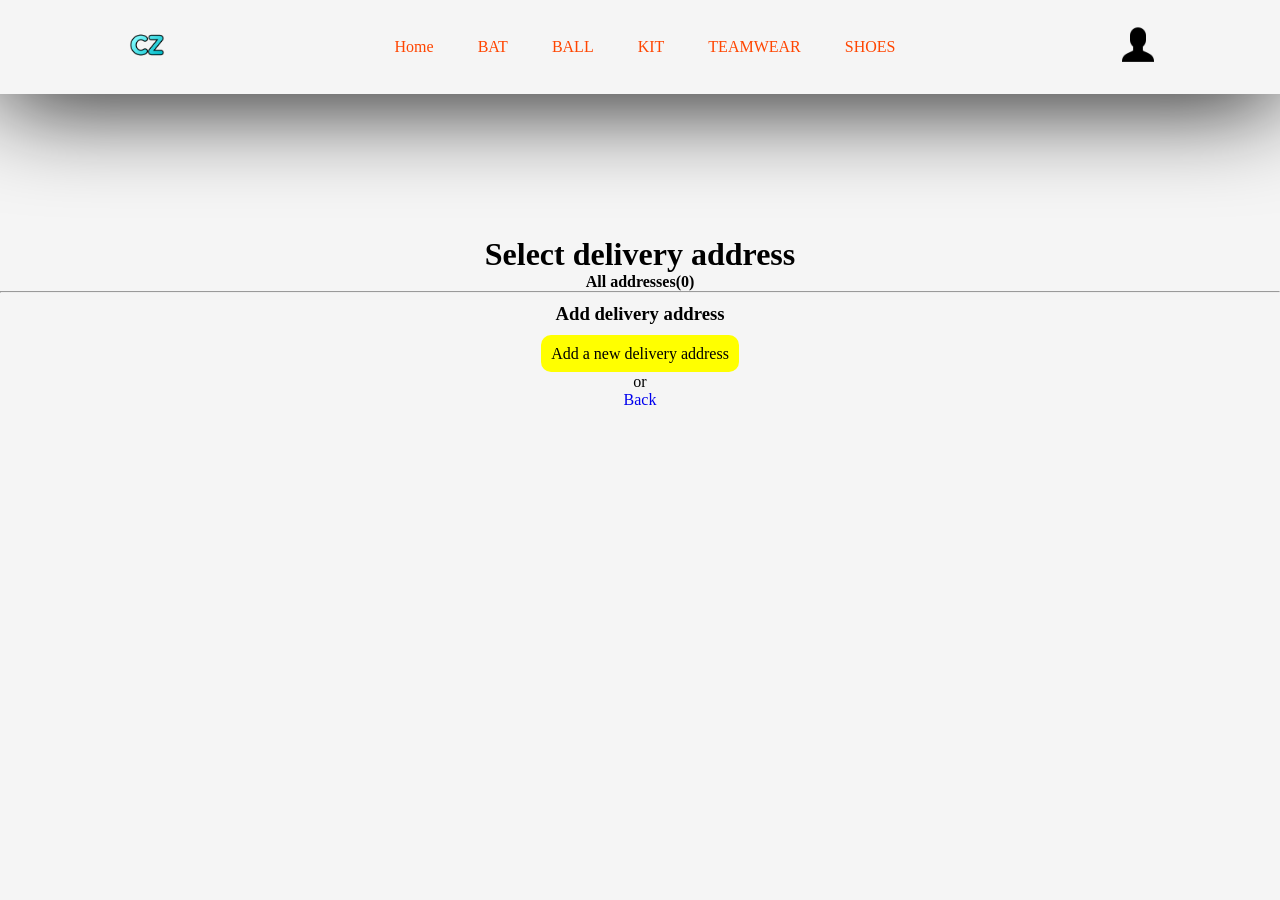
<file: addres.html>
<!DOCTYPE html>
<html lang="en">
<head>
    <meta charset="UTF-8">
    <meta name="viewport" content="width=device-width, initial-scale=1.0">
    <title>Delivery address</title>
    <style>
        *{
    padding: 0px;
    margin:0px;
    background-color: whitesmoke;
    
    
}


/* header  */

a{
    text-decoration: none;
    
}

header{
    position: fixed;
     width: 100%;
     left: 0px ;
     right: 0px ;
     box-shadow: 0px 4px 100px black;
}

#navigation{
    display: flex;
    justify-content: space-around;
    padding: 20px ;
   
    align-items: center;
}


.n{
    color: orangered;
    padding: 20px ;
}

.n:hover{
    border-bottom:5px solid orangered;
    padding: 25px;
}


        .a{
            text-decoration: none;
            background-color: yellow;
            padding:10px;
            
            border-radius: 10px;
            color:black;
        }
        main{
            margin-top: 200px;
        }

    </style>
</head>
<body>

    <header>
        <div id="navigation">
            <div id="nav1"><img src="mainlogo.png" height="50px " width="50px "></div>
            <div id="nav2">
                <a href="index.html" class="n" target="_main">Home</a>
                <a href="bat.html"  class="n" target="_main">BAT</a>
                <a href="ball.html"  class="n" target="_main">BALL</a>
                <a href="kit.html"  class="n" target="_main">KIT</a>
                <a href="teamwear.html"  class="n" target="_main">TEAMWEAR</a>
                <a href="SHOES.html"  class="n" target="_main">SHOES</a>
            </div>
            <div id="nav3"><a href="login or singe up.html"><img src="logo.png" height="40px " width="40px "></a></div>
        </div>
    </header>
    
    
     <br/> <br/>
    <center>
     <main>
    <h1>Select delivery address</h1>
    <p><b>All addresses(0)</b></p>
    <hr>
    <h3 style="margin-top: 10px; margin-bottom: 20px;">Add delivery address </h3>
    <a class="a"  href="address2.html" target="_main">Add a new delivery address</a> 
  
    <p style="margin-top: 10px;">or</p>
    <a href="index.html">Back</a>
    </main>   
</body>
</html>
</file>
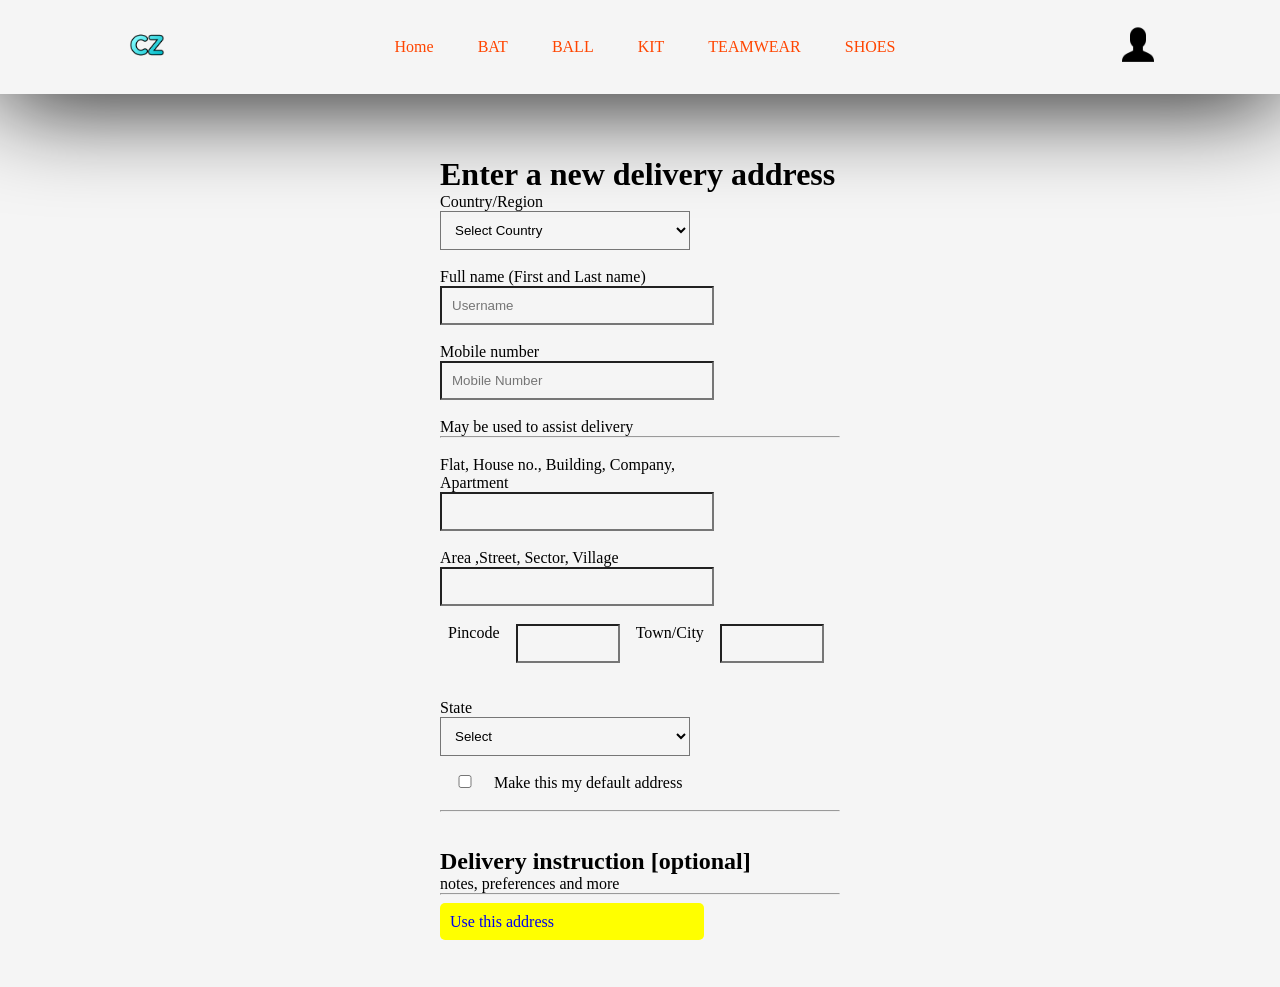
<file: address2.html>
<!DOCTYPE html>
<html lang="en">
<head>
    <meta charset="UTF-8">
    <meta name="viewport" content="width=device-width, initial-scale=1.0">
    <title>Address</title>
    <style>

        *{
    padding: 0px;
    margin:0px;
    background-color: whitesmoke;
    
    
}



/* header  */

a{
    text-decoration: none;
    
}

header{
    position: fixed;
     width: 100%;
     left: 0px ;
     right: 0px ;
     box-shadow: 0px 4px 100px black;
}

#navigation{
    display: flex;
    justify-content: space-around;
    padding: 20px ;
   
    align-items: center;
}


.n{
    color: orangered;
    padding: 20px ;
}

.n:hover{
    border-bottom:5px solid orangered;
    padding: 25px;
}

main{
    margin-top:100px;
}

        #container{
            width: 400px;
            margin: 0px auto;
            padding: 20px;
        }


        select{
            width: 250px; 
            padding: 10px;
        }
        
        input{
            width: 250px; 
            padding: 10px;
        }

        .pt{
            display: flex;
            justify-content: space-evenly;
        }

        .pta{
            width: 80px;
        }

        .a{
            text-decoration: none;
            width:200px;
            background-color: yellow;
            padding-right: 150px;
            padding-top: 10px;
            padding-bottom: 10px;
            padding-left: 10px;
            border-radius: 5px;
            
        }



    </style>
</head>
<body>
    <header>
        <div id="navigation">
            <div id="nav1"><img src="mainlogo.png" height="50px " width="50px "></div>
            <div id="nav2">
                <a href="index.html" class="n" target="_main">Home</a>
                <a href="bat.html"  class="n" target="_main">BAT</a>
                <a href="ball.html"  class="n" target="_main">BALL</a>
                <a href="kit.html"  class="n" target="_main">KIT</a>
                <a href="teamwear.html"  class="n" target="_main">TEAMWEAR</a>
                <a href="SHOES.html"  class="n" target="_main">SHOES</a>
            </div>
            <div id="nav3"><a href="login or singe up.html"><img src="logo.png" height="40px " width="40px "></a></div>
        </div>
    </header>
    
    
     <br/> <br/> 
    <main>
    <div id="container">
    <h1>Enter a new delivery address</h1>

    <form action="action.php" method="post">

        <label>Country/Region</label><br/> 
        <select >
            <option value="">Select Country</option>
            <option value="India">India</option>
            <option value="america">America</option>
            <option value="Australia">Australia</option>
        </select> <br/> <br/>

        <label>Full name (First and Last name)</label> <br/>
        <input type="name" placeholder="Username" required> <br/> <br/>

        <label>Mobile number</label> <br/>
        <input type="tel" placeholder="Mobile Number" required maxlength="10"> <br/> <br/>

        <p>May be used to assist delivery</p>
        <hr/> <br/>

        <label>Flat, House no., Building, Company,<br/> Apartment</label> <br/>
        <input type="text" required> <br/> <br>


        <label>Area ,Street, Sector, Village</label> <br/>
        <input type="text" required> <br/> <br>

        <div class="pt">
            <label>Pincode</label> <br/>
            <input class="pta" type="tel" required maxlength="6"> <br/> <br>

            <label>Town/City</label> <br/>
            <input class="pta"  type="text" required> <br/> <br>
            
        </div> <br/> <br/>


        <label>
            State
        </label><br/> 
        <select >
            <option value="">Select</option>
            <option value="rajasthan">Rajasthan</option>
            <option value="gj">gj</option>
            <option value="Mh">Mh</option>
        </select> <br/> <br/>

        
        <input style="width: 50px;" type="checkbox" required > Make this my default address <br/> <br/>

        <hr/>
        <br/> <br/>

        <h2>Delivery instruction [optional]</h2>
        <p>notes, preferences and more </p>
        <hr/><br/>

        <a  class="a" href="payment.html">Use this address</a> <br/> <br/> <br/>

        





    </form>
    </div>
</main>
            

</body>
</html>
</file>
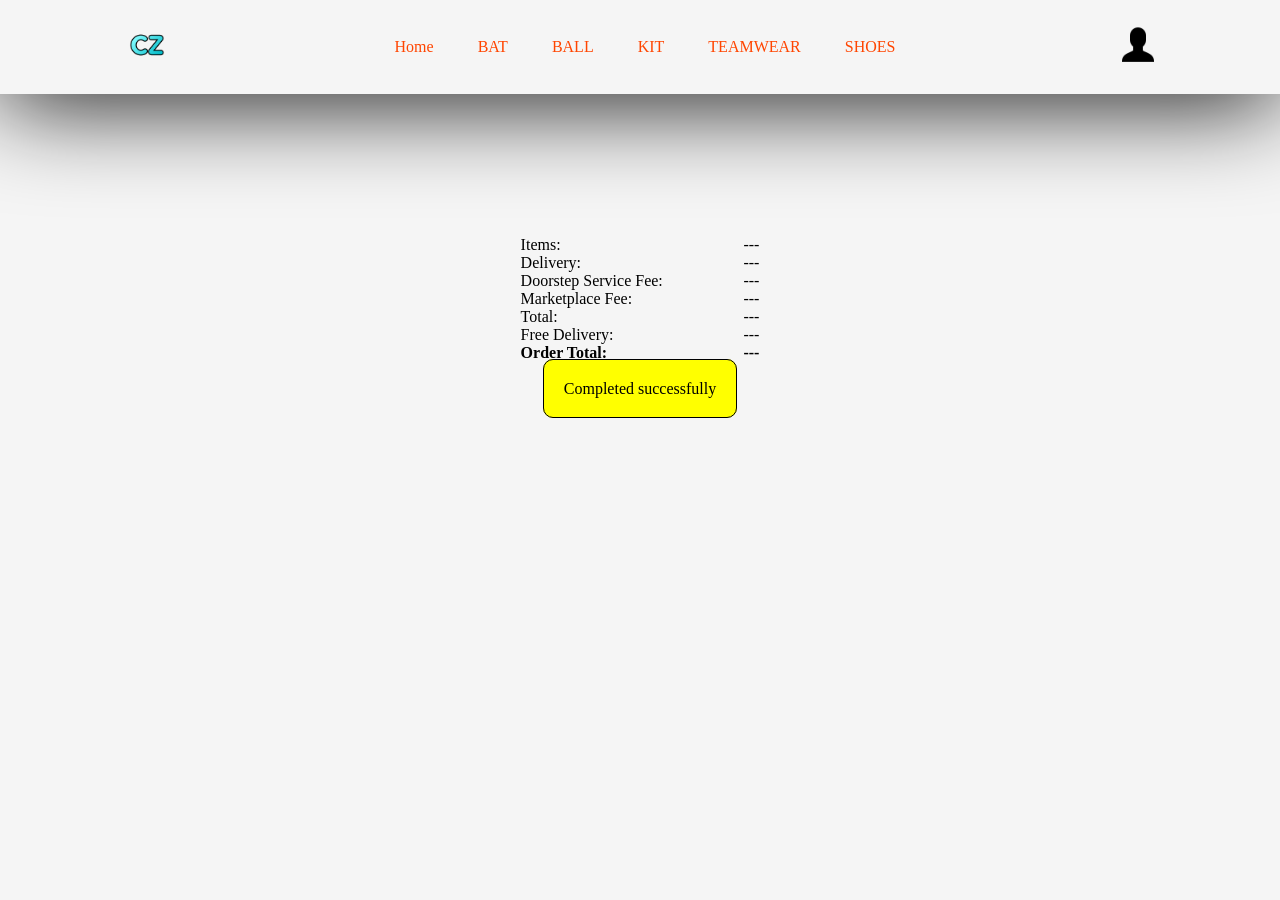
<file: confirmorder.html>
<!DOCTYPE html>
<html lang="en">
<head>
    <meta charset="UTF-8">
    <meta name="viewport" content="width=device-width, initial-scale=1.0">
    <title>Confirm order</title>
    <style>


        *{
    padding: 0px;
    margin:0px;
    background-color: whitesmoke;
    
    
}


/* header  */

a{
    text-decoration: none;
    
}

header{
    position: fixed;
     width: 100%;
     left: 0px ;
     right: 0px ;
     box-shadow: 0px 4px 100px black;
}

#navigation{
    display: flex;
    justify-content: space-around;
    padding: 20px ;
   
    align-items: center;
}


.n{
    color: orangered;
    padding: 20px ;
}

.n:hover{
    border-bottom:5px solid orangered;
    padding: 25px;
}


        #main{
            padding-top:200px;
            width: 400px;
            display: flex;
            justify-content: space-evenly;
            margin:0px auto;
        }

    </style>
</head>
<body>

    <header>
        <div id="navigation">
            <div id="nav1"><img src="mainlogo.png" height="50px " width="50px "></div>
            <div id="nav2">
                <a href="index.html" class="n" target="_main">Home</a>
                <a href="bat.html"  class="n" target="_main">BAT</a>
                <a href="ball.html"  class="n" target="_main">BALL</a>
                <a href="kit.html"  class="n" target="_main">KIT</a>
                <a href="teamwear.html"  class="n" target="_main">TEAMWEAR</a>
                <a href="SHOES.html"  class="n" target="_main">SHOES</a>
            </div>
            <div id="nav3"><a href="login or singe up.html"><img src="logo.png" height="40px " width="40px "></a></div>
        </div>
    </header>
    
    
     <br/> <br/> 
    
    <div id="main">
        <div class="left">
            <p>Items:</p>
            <p>Delivery:</p>
            <p>Doorstep Service Fee:</p>
            <p>Marketplace Fee:</p>
            <p>Total:</p>
            <p>Free Delivery:</p>
            <p><b>Order Total:</b></p>
        </div>

        <div class="right">
            <p>---</p>
            <p>---</p>
            <p>---</p>
            <p>---</p>
            <p>---</p>
            <p>---</p>
            <p><b>---</b></p>
        </div>
        
    </div> <br/> 
    <center><a href="index.html" style="background-color: yellow; text-decoration: none; color: black; padding: 20px; border: 1px solid black; border-radius: 10px; margin-top: 10px;" onclick="alert('order placed')">Completed successfully</a></center>
    
</body>
</html>
</file>
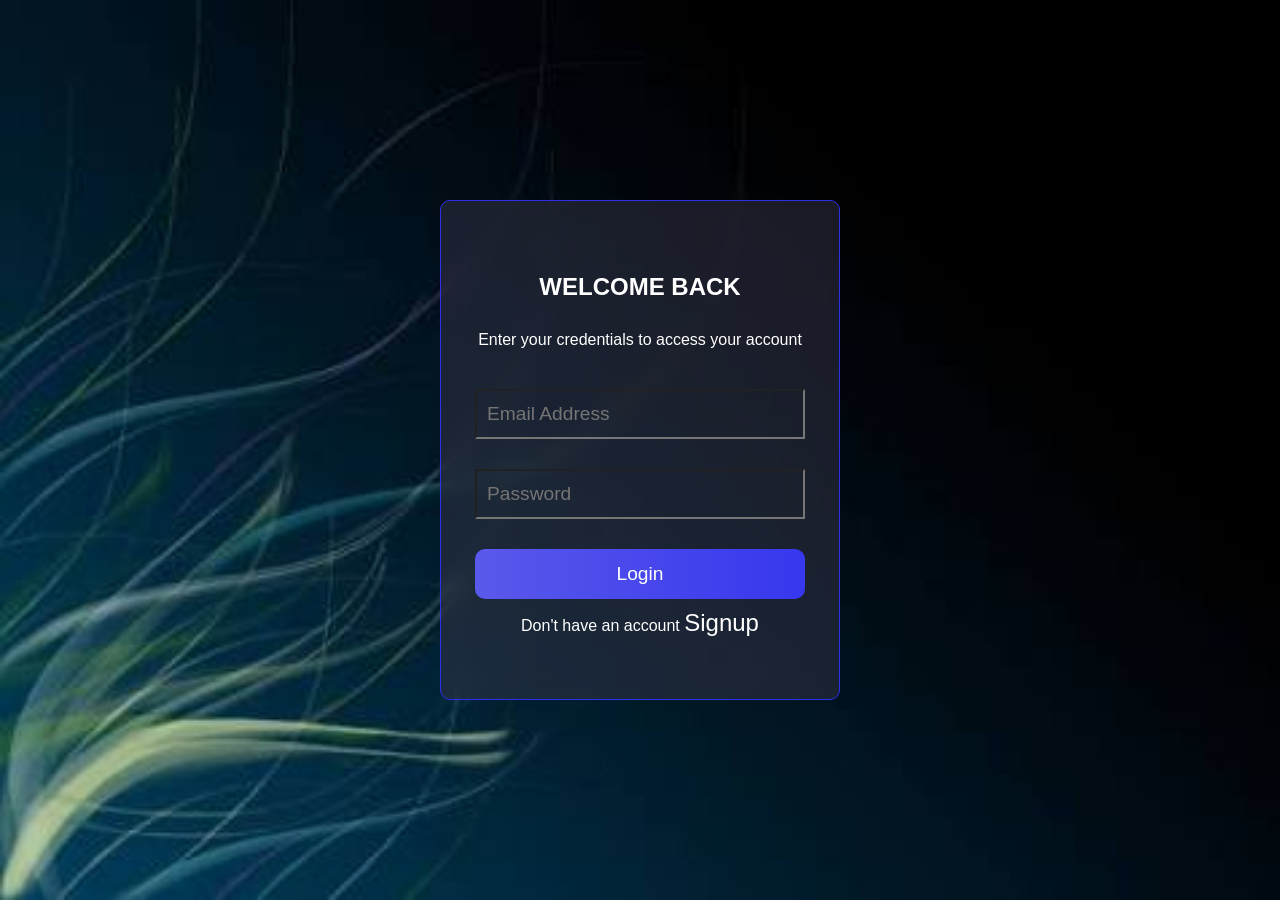
<file: login or singe up.html>
<!DOCTYPE html>
<html lang="en">
<head>
    <meta charset="UTF-8">
    <meta name="viewport" content="width=device-width, initial-scale=1.0">
    <title>Login form</title>
    <link rel="stylesheet" href="login.css">
</head>
<body>
    
    <div class="container">
        <h2>Welcome Back</h2>
        <p>Enter your credentials to access your account</p>
        <form action="action.php" method="post">

            <div class="formg">
                <input type="email" placeholder="Email Address" required> <br> 
                


            </div>

            <div class="formg">
                <input type="password" placeholder="Password" required > <br>

            </div>

            <input id="btn" type="button" value="Login" onclick="alert('Login sucessfully'); window.location.href='index.html'"  >
            <p>Don't have an account <a href="signup.html" target="_main">Signup</a></p>
        </form>
    </div>
</body>
</html>
</file>
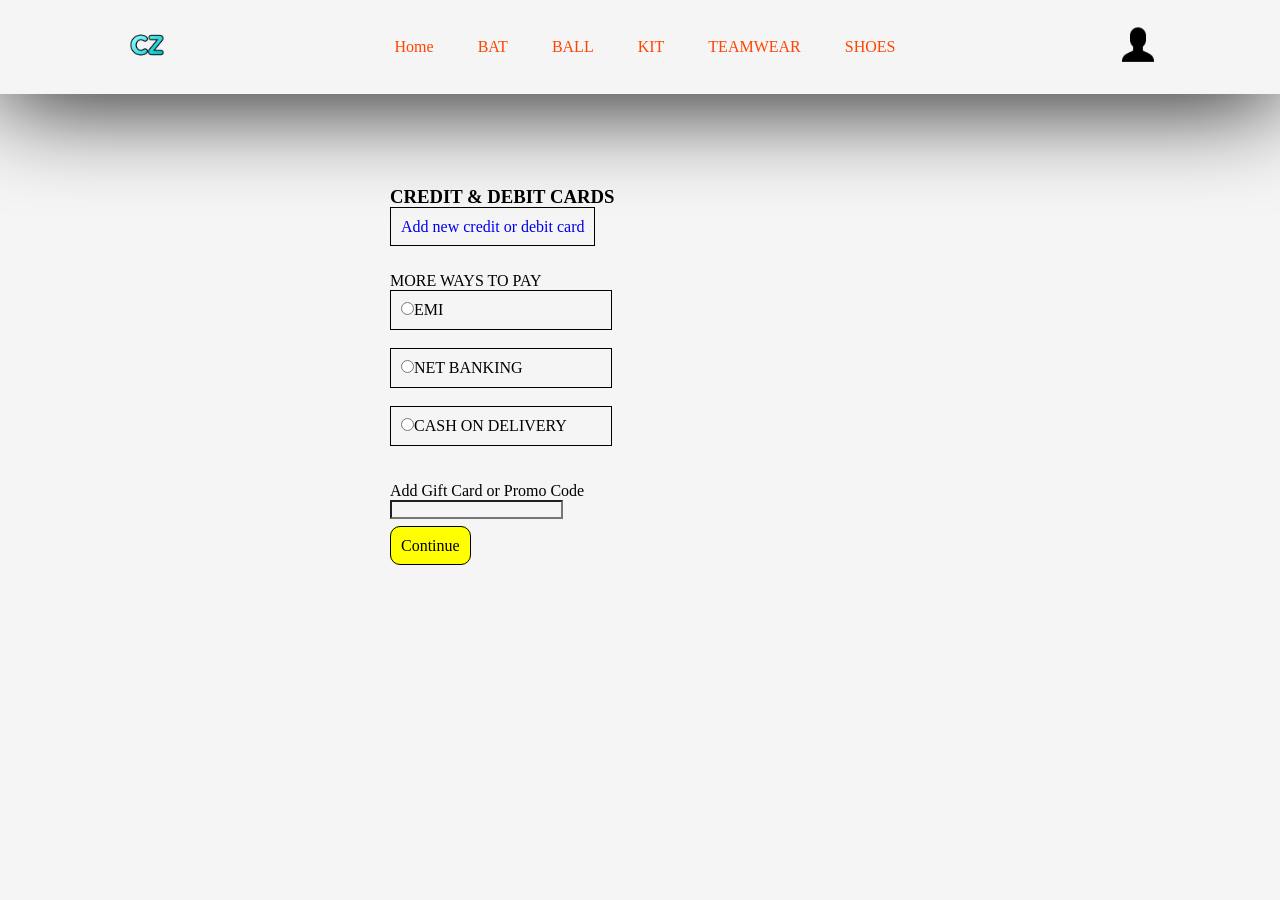
<file: payment.html>
<!DOCTYPE html>
<html lang="en">
<head>
    <meta charset="UTF-8">
    <meta name="viewport" content="width=device-width, initial-scale=1.0">
    <title>Payment </title>
    <style>


        #container{
            width:500px;
            margin:0px auto;
        }        

        .a{
            text-decoration: none;
            border:1px solid black;
            width:300px;
            padding: 10px;
        }


       .p{
        border:1px solid black;
        width: 200px;
        padding: 10px;
       }


       *{
    padding: 0px;
    margin:0px;
    background-color: whitesmoke;
    
    
}


/* header  */

a{
    text-decoration: none;
    
}

header{
    position: fixed;
     width: 100%;
     left: 0px ;
     right: 0px ;
     box-shadow: 0px 4px 100px black;
     
}

#navigation{
    display: flex;
    justify-content: space-around;
    padding: 20px ;
   
    align-items: center;
}


.n{
    color: orangered;
    padding: 20px ;
}

.n:hover{
    border-bottom:5px solid orangered;
    padding: 25px;
}

main{
    margin-top: 150px;
}


    </style>
</head>
<body>

    <header>
        <div id="navigation">
            <div id="nav1"><img src="mainlogo.png" height="50px " width="50px "></div>
            <div id="nav2">
                <a href="index.html" class="n" target="_main">Home</a>
                <a href="bat.html"  class="n" target="_main">BAT</a>
                <a href="ball.html"  class="n" target="_main">BALL</a>
                <a href="kit.html"  class="n" target="_main">KIT</a>
                <a href="teamwear.html"  class="n" target="_main">TEAMWEAR</a>
                <a href="SHOES.html"  class="n" target="_main">SHOES</a>
            </div>
            <div id="nav3"><a href="login or singe up.html"><img src="logo.png" height="40px " width="40px "></a></div>
        </div>
    </header>
    
    
     <br/> <br/> 
    <main>
    <div id="container">
        <h3 style="margin-bottom: 10px;">CREDIT & DEBIT CARDS</h3>
        <form action="action.php" method="post">

            <a class="a" href="#">Add new credit or debit card</a> <br/> <br/> <br/>


            <label>MORE WAYS TO PAY</label> <br/>
            <div class="p"><input  type="radio" value="EMI" name="payment">EMI </div><BR/> 
            
            <div class="p"><input  type="radio" value="NET BANKING" name="payment">NET BANKING </div><BR/> 

            <div class="p"><input  type="radio" value="CASH ON DELIVERY" name="payment">CASH ON DELIVERY</div> <BR/> <br/>

            <p>Add Gift Card or Promo Code</p> 
            <input type="text" > <br/><br/>

            <a href="confirmorder.html" target="_main" style="text-decoration: none; padding: 10px; background: yellow; color: black; border: 1px solid black; border-radius: 10px; ">Continue</a>

        </form>
    </div></main>
    

</body>
</html>
</file>
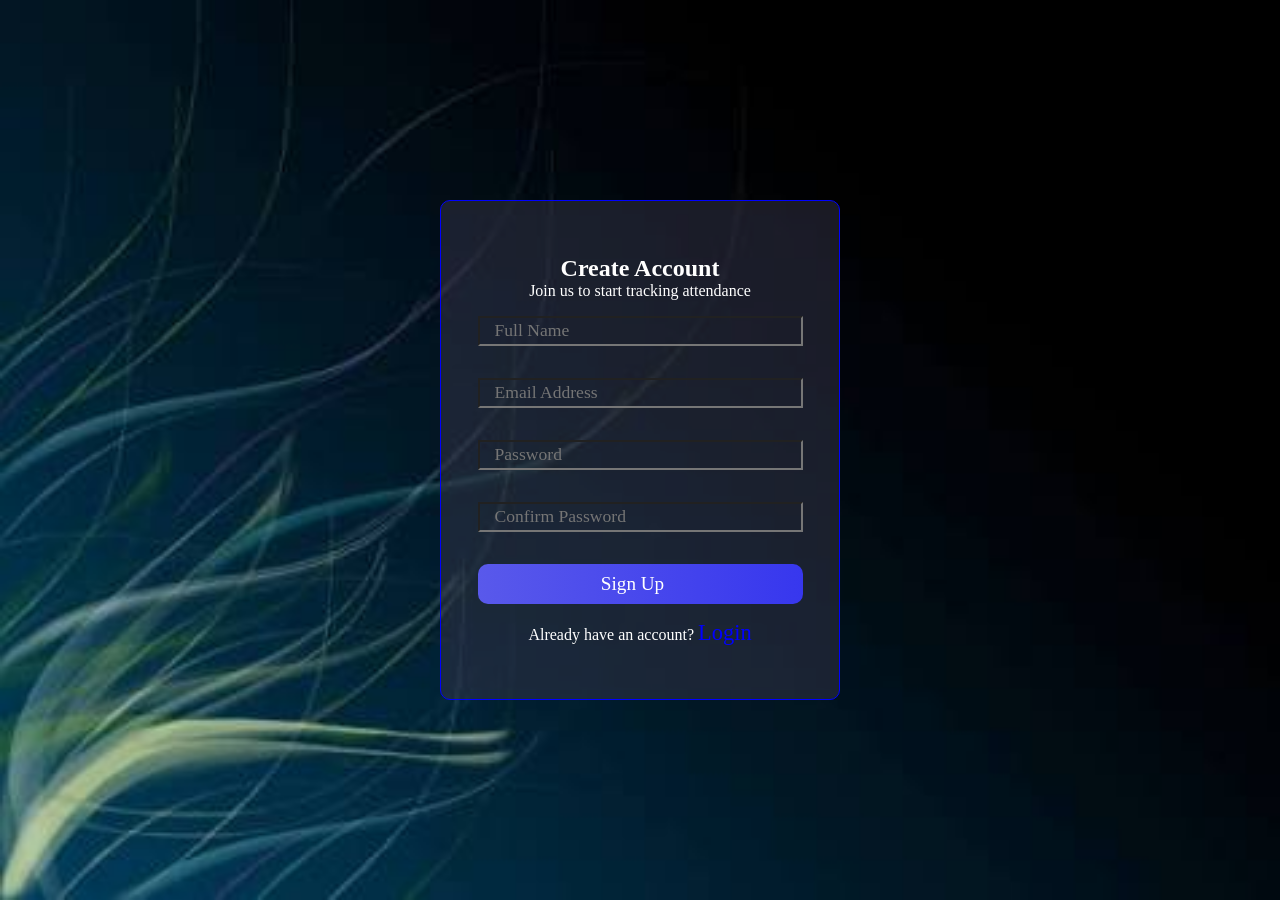
<file: signup.html>
<!DOCTYPE html>
<html lang="en">
<head>
    <meta charset="UTF-8">
    <meta name="viewport" content="width=device-width, initial-scale=1.0">
    <title>signup form</title>
    <style>

        *{
            padding:0px;
            margin:0px;
            box-sizing: border-box;
            font-family: serif;
            color:white;
        }

        body{
            background: url(image.png);
            width: 100vw;
            height: 100vh;
            background-size: cover;
            display:flex;
            align-items: center;
            justify-content: center;
        }

        #container{
            background: rgba(53, 53, 72, 0.5);
            backdrop-filter: 10px;
            display: flex;
            align-items: center;
            justify-content: center;
            flex-direction: column;
            width: 400px;
            height: 500px;
            border:1px solid blue;
            border-radius: 10px;
        }

        .groupi{
            width: 325px;
            margin: 6px 0px;
            padding:10px 0px;
            
        }

        .groupi input{
            width: 100%;
            height: 30px;
            outline: none;
            color: white;
            font-size: 1.1em;
            background: transparent;
            padding: 0px 30px 0px 15px


        }

        .groupi input:focus{
            box-shadow: 0 0 5px 2px rgb(89, 89, 235);
        }

        .groupi1{
            text-align: center;
        }


        .groupi1 a{
            text-decoration: none;
            font-size: 1.4em;
            color: blue;
        }

        .groupi1 a:hover{
            border-bottom: 1px solid blue;
        }

        #btn{
            width: 100%;
            height: 40px;
            border-radius: 10px;
            border:none;
            transition: 0.4s;
            font-size: 1.2em;
            background: linear-gradient(to right , rgb(89, 89, 235),rgb(55, 55, 238));
        }

        #btn:hover{
            zoom:1.3;
        }




    </style>
</head>
<body>
    

    <div id="container">

        <h2>Create Account</h2>
        <p>Join us to start tracking attendance</p>
        


            <div class="groupi">
                <input type="text" placeholder="Full Name" required>
            </div>

            <div class="groupi">
                <input type="email" placeholder="Email Address" required>
            </div>

            <div class="groupi">
                <input type="password" placeholder="Password" required>
            </div>

            <div class="groupi">
                <input type="password" placeholder="Confirm Password" required>
            </div>

            <div class="groupi">
                <input id="btn" type="button" value="Sign Up" onclick="alert('signup sucessfully'); window.location.href='index.html'">
            </div>

            <div class="groupi1">
                <p> Already have an account? <a href="login or singe up.html" target="_main">Login</a></p>
            </div>





        

    </div>




</body>
</html>
</file>
<file: login.css>
*{
    padding:0;
    margin:0;
    box-sizing:border-box;
    font-family: 'Poppins', sans-serif;
}

body{
    width:100vw;
    height:100vh;
    background:url(image.png);
    background-size:cover;
    display:flex;
    align-items: center;
    justify-content: center;
}



.container{
    width: 400px;
    height:500px;
   
    background: rgba(53, 53, 72, 0.5);
    
    display:flex;
    align-items: center;
    justify-content: center;
    flex-direction: column;
    backdrop-filter:blur(10px);
    border:1px solid rgb(46, 46, 236);
    border-radius: 10px;
    
}

h2{
    color:white;
    text-transform:uppercase;
    padding:20px 0;
}



.formg{
    
    width:330px;
    margin:30px 0;
    
    margin:30px 0 ;
}

.formg input{
    width:100%;
    height:50px;
    background: transparent;
    
    outline: none;
    
    font-size:1.2em;
    color:white;
    padding:0 30px 0 10px;
}

.formg input:focus{
    box-shadow: 0 0 5px 2px rgb(89, 89, 235);
}








p{
    text-align:center;
    color:white;
    padding:10px 0;
}


p a{
    text-decoration:none;
    color:white;
    font-size: 1.5em;
    

}

p a:hover{
    border-bottom: 4px solid blue;
    font-weight:bold;

}



#btn{
    width:100%;
    height:50px;
    border-radius:10px;
    border:none;
    font-size:1.2em;
    color:white;
    transition:0.5s;


    background:linear-gradient(to right, rgb(89, 89, 235),rgb(55, 55, 238))
    
    
}


#btn:hover{
    zoom:1.1;
}
</file>
